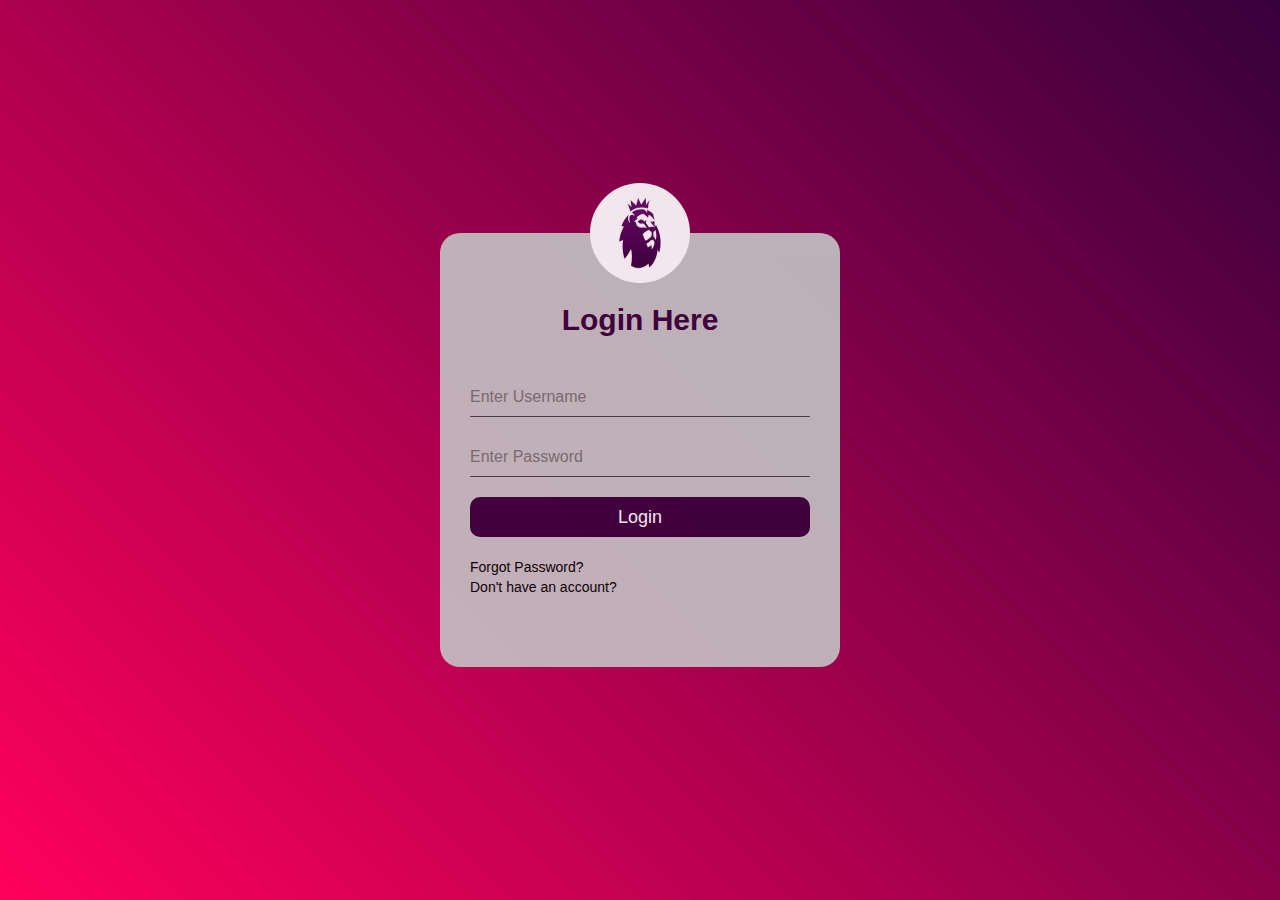
<file: login.html>
<!DOCTYPE html>
<html lang="en">
<head>
    <meta charset="UTF-8">
    <meta http-equiv="X-UA-Compatible" content="IE=edge">
    <meta name="viewport" content="width=device-width, initial-scale=1.0">
    <link rel="stylesheet" href="login.css">
    <link rel="shortcut icon" type="image/x-icon" href="favicon.ico">
    <title>EPL | Login</title>
</head>
<body onload="verify()">
    <div class="container">
        <div class="loginbox">
            <img src="IMG/Premiere League Icon.jpg" class="pic">
            <h1>Login Here</h1>
            <div id="error"></div>
            <form method="get">
				<input type="text" id="userName" name="uname" placeholder="Enter Username" required>
				<input type="password" id="password" name="pass" placeholder="Enter Password" required>
				<input href type="submit" id="login" name="Login" value="Login">
				<a href="#" >Forgot Password?</a><br>
				<a href="#" >Don't have an account?</a>
			</form>
        </div>
    </div>

    <script src="main.js"></script>
</body>
</html>
</file>
<file: login.css>
/* Login Page */
* {
    margin: 0;
    padding: 0;
    box-sizing: border-box;
	font-family: Verdana, Geneva, Tahoma, sans-serif;
}

body {
    /* background: url(IMG/login.png) no-repeat center center/cover; */
	background: linear-gradient(45deg, #FF015B, #37003C);
    height: 100vh;
}

.container {
    max-width: 1150px;
    margin: auto;
    padding: 20px;
    overflow: hidden;
}

.loginbox{
	max-width : 400px;
	min-width: 250px;
	min-height : 400px;
	background : #c4c4c4;
	opacity: 0.9;
	color : #444;
	top: 50%;
	left: 50%;
	position : absolute;
	transform : translate(-50%, -50%);
	box-sizing : border-box;
	padding : 70px 30px;
	border-radius: 20px;
}

#error {
	color: red;
	font-size: 18px;
	padding: 10px;
	border-radius: 5px;
	text-align: center ;
}

.pic{
	width : 100px;
	height : 100px;
	border-radius : 50%;
	position : absolute;
	top : -50px;
	left : calc(50% - 50px);
}

h1{
	margin : 0;
	padding : 0 0 20px;
	text-align : center;
	font-size : 30px;
	color: #37003C;
}
.loginbox p{
	margin : 0;
	padding : 0;
	font-weight : bold;
}
.loginbox input{
	width : 100%;
	margin-bottom : 20px;
}
.loginbox input[type="text"], input[type="password"]{
	border : none;
	border-bottom : 1px solid #444;
	background : transparent;
	outline : none;
	height : 40px;
	color : #444;
	font-size : 16px;
}
.loginbox input[type="text"]:focus, input[type="password"]:focus {
	color: #FF015B;
	border-bottom : 2px solid #FF015B;
}
.loginbox input[type="submit"]{
	border : none;
	outline : none;
	height : 40px;
	background : #37003C;
	color : #fff;
	font-size : 18px;
	border-radius : 10px;
}
.loginbox input[type="submit"]:hover{
	background : #FF015B;
	color : #fff;
	cursor : pointer;
}
.loginbox input[type="submit"]:active{
	transform: scale(0.98);
}
.loginbox a{
	text-decoration : none;
	font-size : 14px;
	line-height : 20px;
	color : #000;
}
.loginbox a:hover{
	color : #FF015B;
	font-weight : bold;
	transform: scale(1.02);
}
</file>
